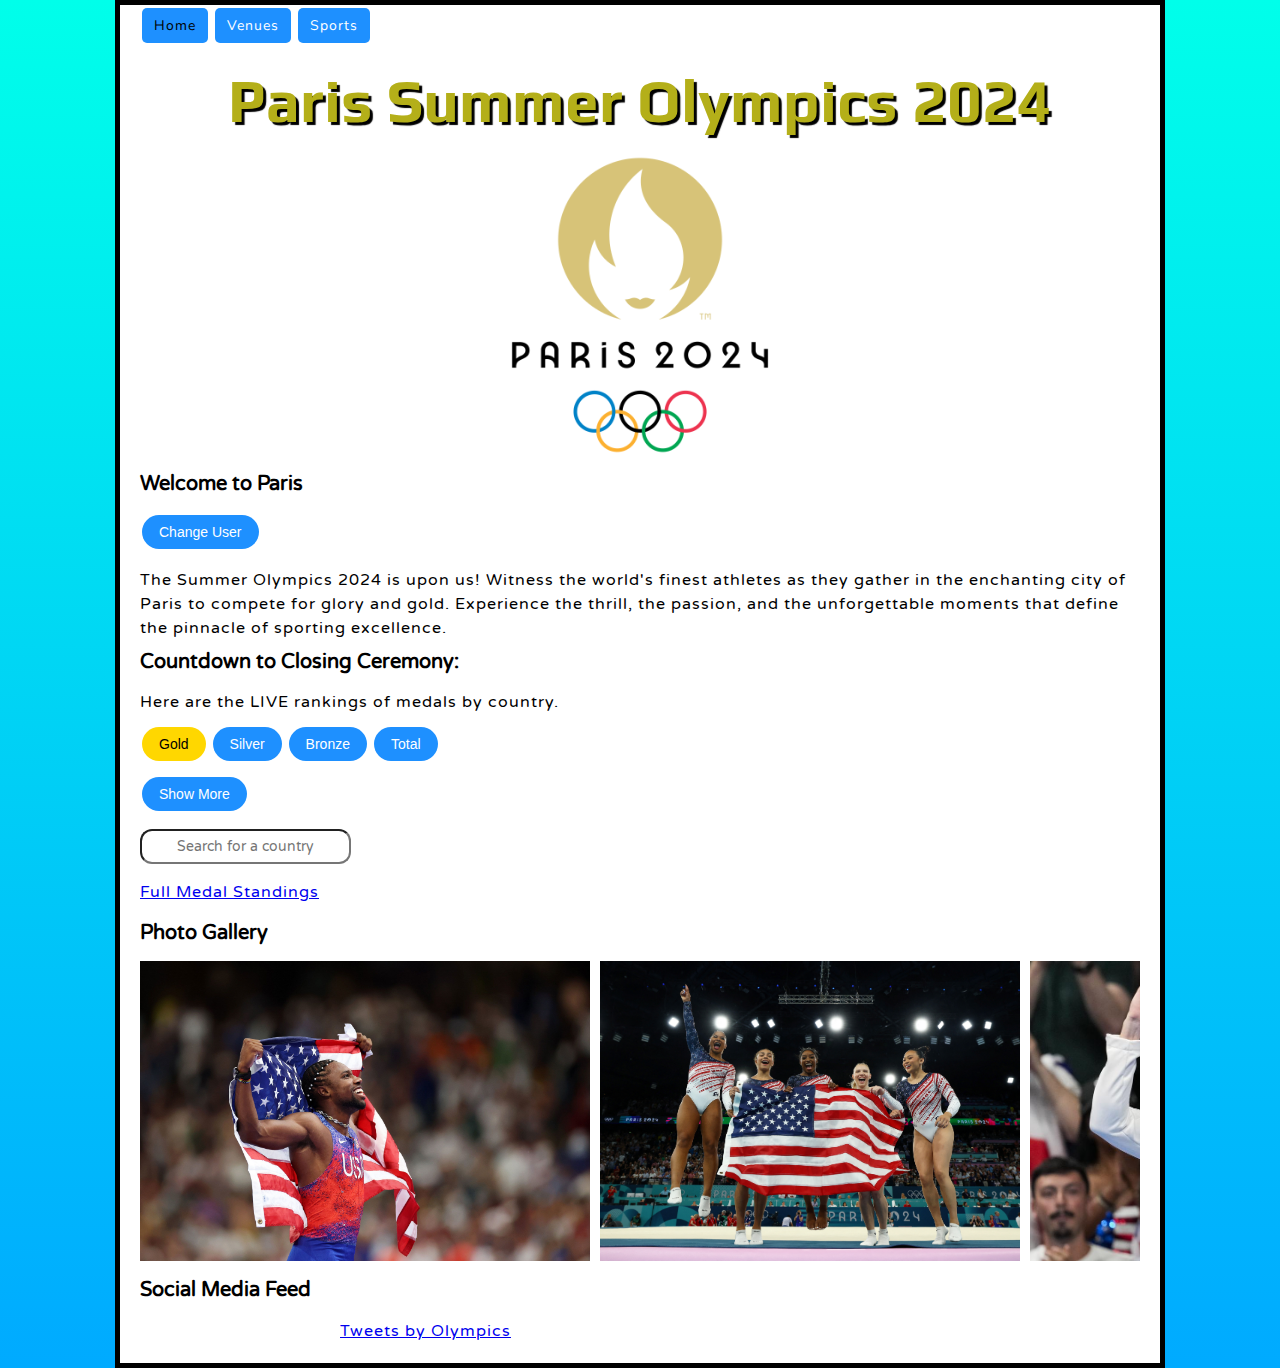
<file: index.html>
<!doctype html>
<html lang="en-US">

<head>
  <meta charset="utf-8" />
  <meta name="viewport" content="width=device-width" />
  <title>Paris Summer Olympics 2024</title>
  <link rel="icon" href="images/olympic-rings.png" type="image/png" />
  <link href="styles/style.css" rel="stylesheet" />
  <link rel="preconnect" href="https://fonts.googleapis.com">
<link rel="preconnect" href="https://fonts.gstatic.com" crossorigin>
<link href="https://fonts.googleapis.com/css2?family=Crete+Round:ital@0;1&family=Mate:ital@0;1&family=Nunito+Sans:ital,opsz,wght@0,6..12,200..1000;1,6..12,200..1000&family=Play:wght@400;700&family=Urbanist:ital,wght@0,100..900;1,100..900&family=Varela+Round&display=swap" rel="stylesheet">
</head>

<body>
  <nav>
    <a href="index.html" style="pointer-events: none; cursor: default; color: black;">Home</a>
    <a href="venues.html">Venues</a>
    <a href="sports.html">Sports</a>
  </nav>
  <h1>Paris Summer Olympics 2024</h1>
  <img src="images/Paris-2024-Olympics-Logo.png" alt="Olympics Logo" width="300" />
  <h2>Welcome to Paris</h2>
  <button>Change User</button>

  <p>The Summer Olympics 2024 is upon us! Witness the world's finest athletes as they gather in the enchanting city of Paris to compete for glory and gold. Experience the thrill, the passion, and the unforgettable moments that define the pinnacle of sporting excellence.</p>

  <h2 style="display: inline;">Countdown to Closing Ceremony: </h2><div id="countdown-timer" style="display: inline;"></div>

  <p>Here are the LIVE rankings of medals by country. </p>

  <button data-ranking-type="gold">Gold</button>
  <button data-ranking-type="silver">Silver</button>
  <button data-ranking-type="bronze">Bronze</button>
  <button data-ranking-type="total">Total</button>
  
  <ol id="medal-standings">
    <!-- Medal standings will be populated by JavaScript -->
  </ol>

  <input type="text" id="search-box" placeholder="Search for a country" />
  <ul id="search-results"></ul>

  <p><a href="https://olympics.com/en/paris-2024/medals?utm_campaign=dp_google" target="_blank"> Full Medal Standings</a></p>

  <h2>Photo Gallery</h2>
  <div class="gallery">
    <img src="images/gallery/photo1.jpg" alt="Photo 1" height="300" />
    <img src="images/gallery/photo2.jpg" alt="Photo 2" height="300" />
    <img src="images/gallery/photo3.jpg" alt="Photo 3" height="300" />
    <img src="images/gallery/photo4.webp" alt="Photo 2" height="300" />
    <img src="images/gallery/photo5.webp" alt="Photo 3" height="300" />
  </div>
  <h2>Social Media Feed</h2>
  <!-- Embed X.com #olympics feed -->
  <div class="social-feed" style="max-height: 800px; max-width: 600px; margin: 0 auto; overflow-y: auto;">
    <a class="twitter-timeline" href="https://twitter.com/Olympics?ref_src=twsrc%5Etfw">Tweets by Olympics</a> <script async src="https://platform.twitter.com/widgets.js" charset="utf-8"></script>
  </div>

  <script src="scripts/main.js"></script>
  <script src="scripts/medal_standings.js"></script>
</body>

</html>
</file>
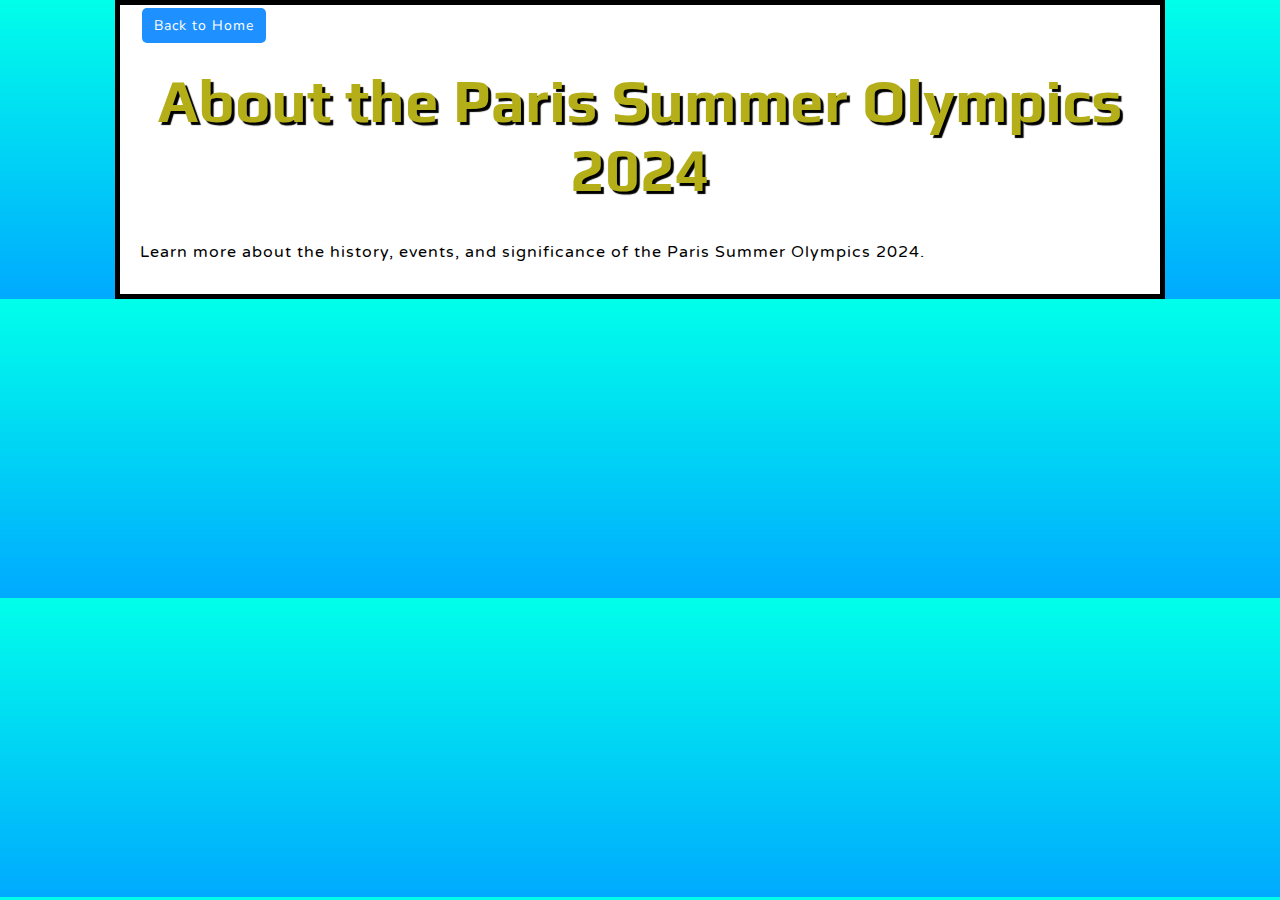
<file: about.html>
<!doctype html>
<html lang="en-US">

<head>
  <meta charset="utf-8" />
  <meta name="viewport" content="width=device-width" />
  <title>About the Paris Summer Olympics 2024</title>
  <link rel="icon" href="images/olympic-rings.png" type="image/png" />
  <link href="styles/style.css" rel="stylesheet" />
  <link rel="preconnect" href="https://fonts.googleapis.com">
  <link rel="preconnect" href="https://fonts.gstatic.com" crossorigin>
  <link href="https://fonts.googleapis.com/css2?family=Crete+Round:ital@0;1&family=Mate:ital@0;1&family=Nunito+Sans:ital,opsz,wght@0,6..12,200..1000;1,6..12,200..1000&family=Play:wght@400;700&family=Urbanist:ital,wght@0,100..900;1,100..900&family=Varela+Round&display=swap" rel="stylesheet">
</head>

<body>
    <nav>
    <a href="index.html">Back to Home</a>
    </nav>
  <h1>About the Paris Summer Olympics 2024</h1>
  <p>Learn more about the history, events, and significance of the Paris Summer Olympics 2024.</p>
  
  
</body>

</html>
</file>
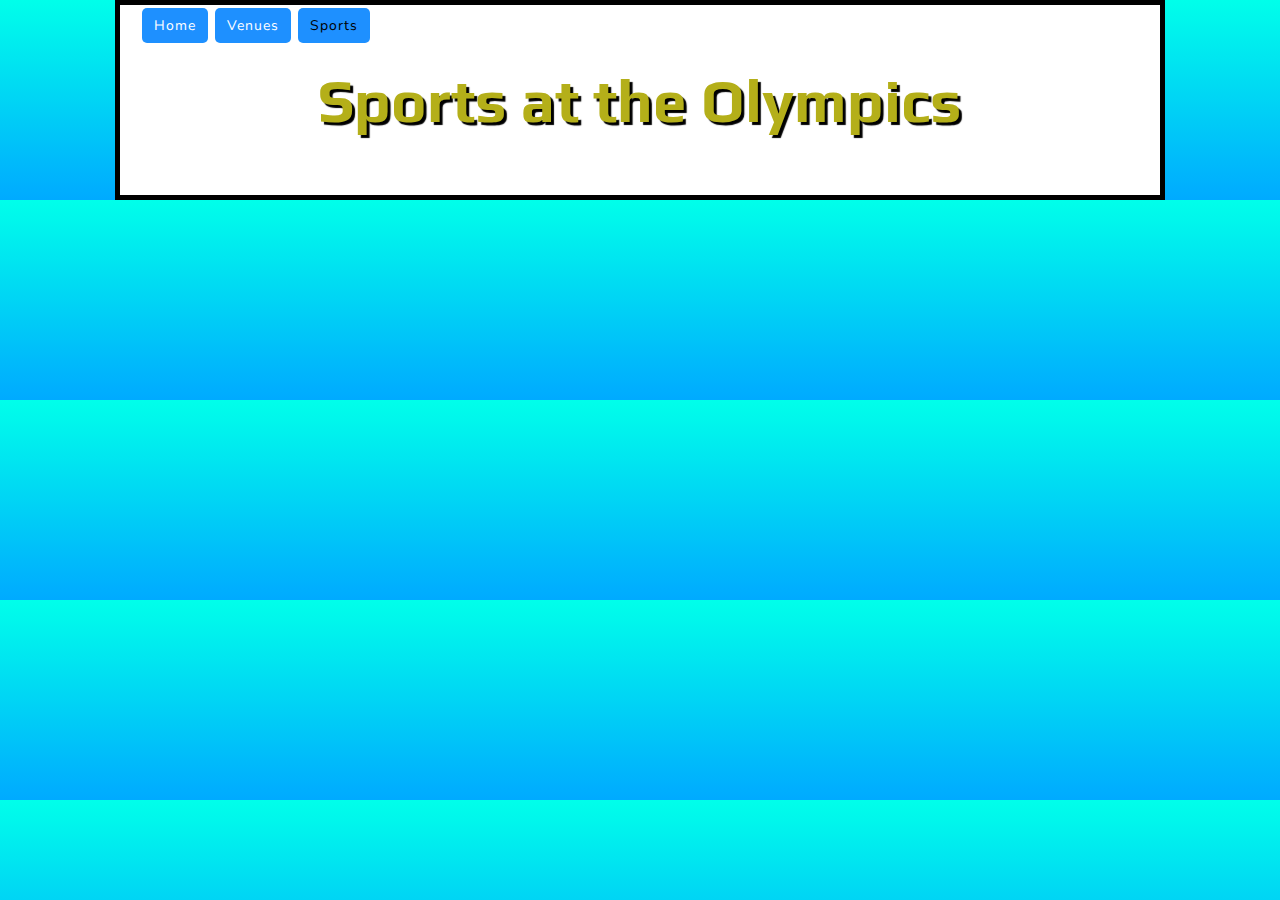
<file: sports.html>
<!doctype html>
<html lang="en-US">

<head>
  <meta charset="utf-8" />
  <meta name="viewport" content="width=device-width" />
  <title>Events Coming Up</title>
  <link rel="icon" href="images/olympic-rings.png" type="image/png" />
  <link href="styles/style.css" rel="stylesheet" />
  <link rel="preconnect" href="https://fonts.googleapis.com">
  <link rel="preconnect" href="https://fonts.gstatic.com" crossorigin>
  <link href="https://fonts.googleapis.com/css2?family=Crete+Round:ital@0;1&family=Mate:ital@0;1&family=Nunito+Sans:ital,opsz,wght@0,6..12,200..1000;1,6..12,200..1000&family=Play:wght@400;700&family=Urbanist:ital,wght@0,100..900;1,100..900&family=Varela+Round&display=swap" rel="stylesheet">
</head>

<body>
    <nav>
        <a href="index.html">Home</a>
        <a href="venues.html">Venues</a>
        <a href="sports.html" style="pointer-events: none; cursor: default; color: black;">Sports</a>
    </nav>
    <h1>Sports at the Olympics</h1>

  <ul id="sports-list">
    <!-- Sports will be populated by JavaScript -->
  </ul>

  <script src="scripts/sports.js"></script>
</body>

</html>
</file>
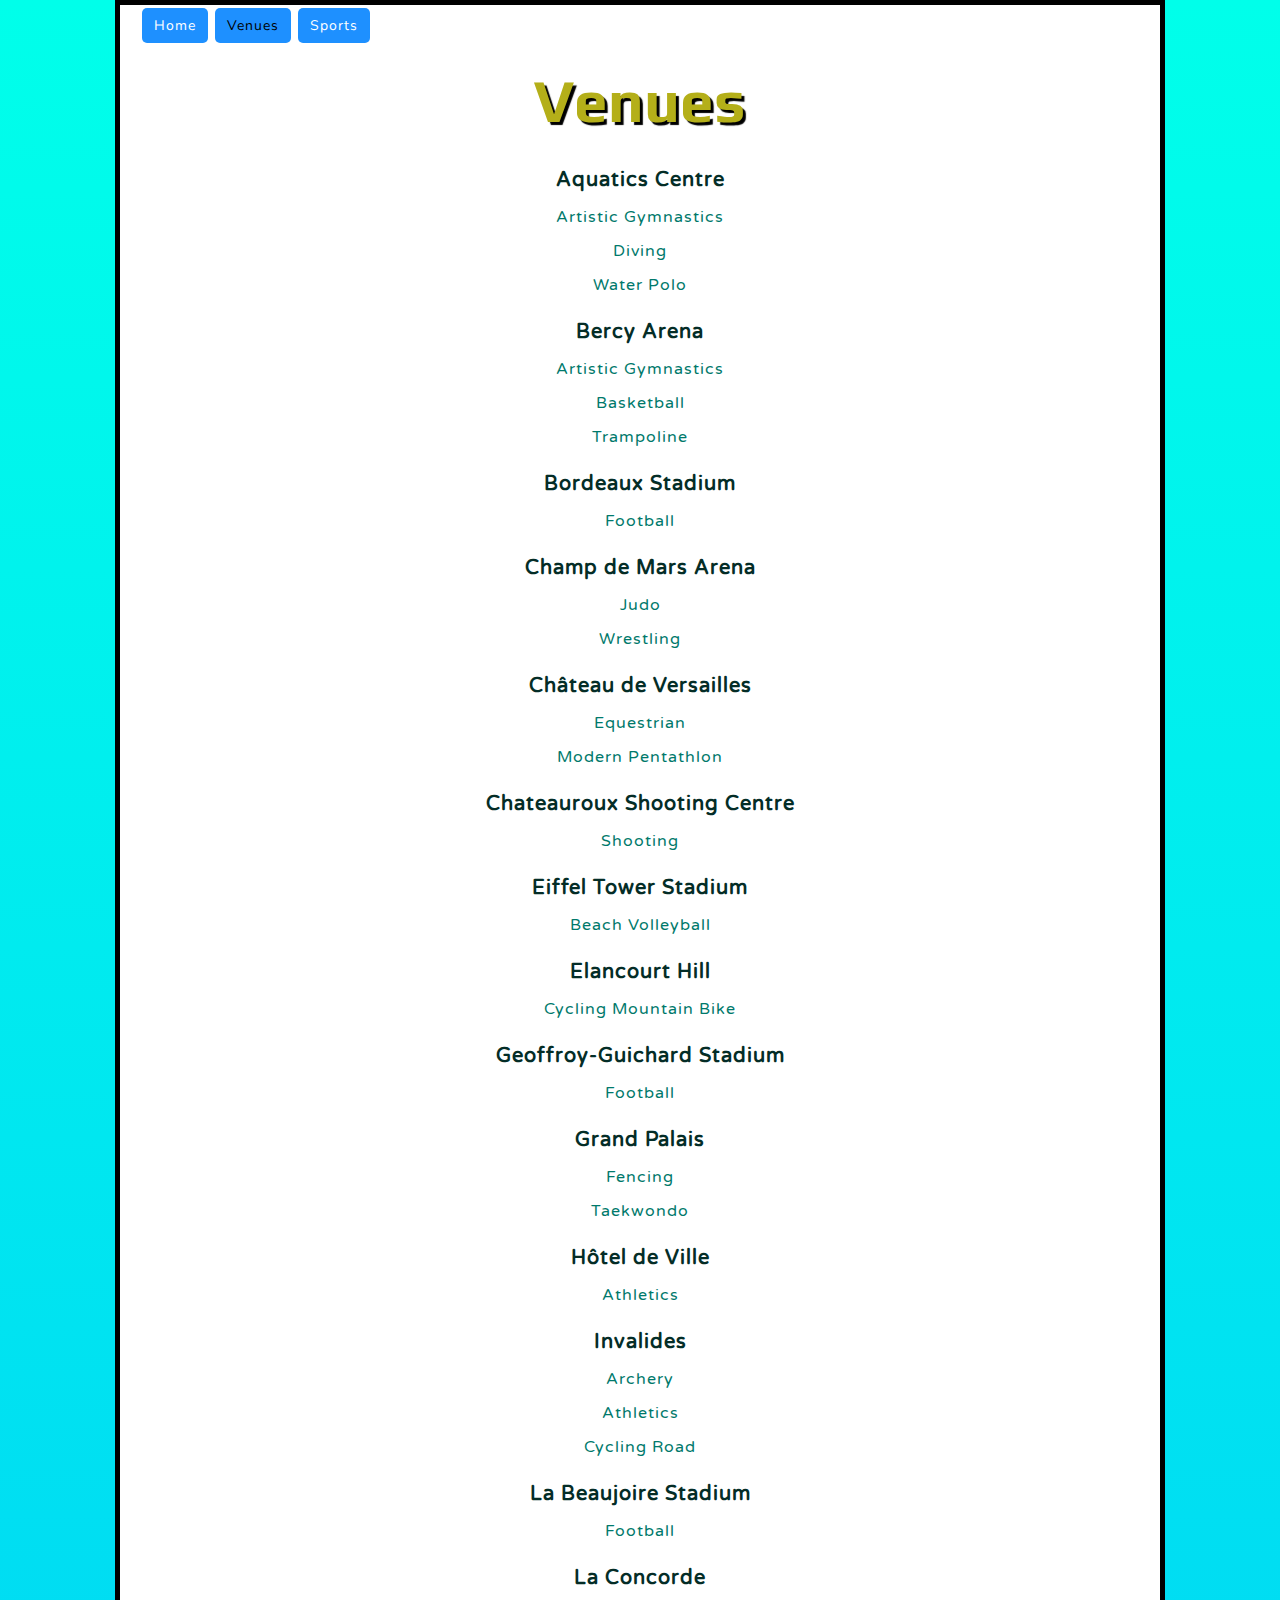
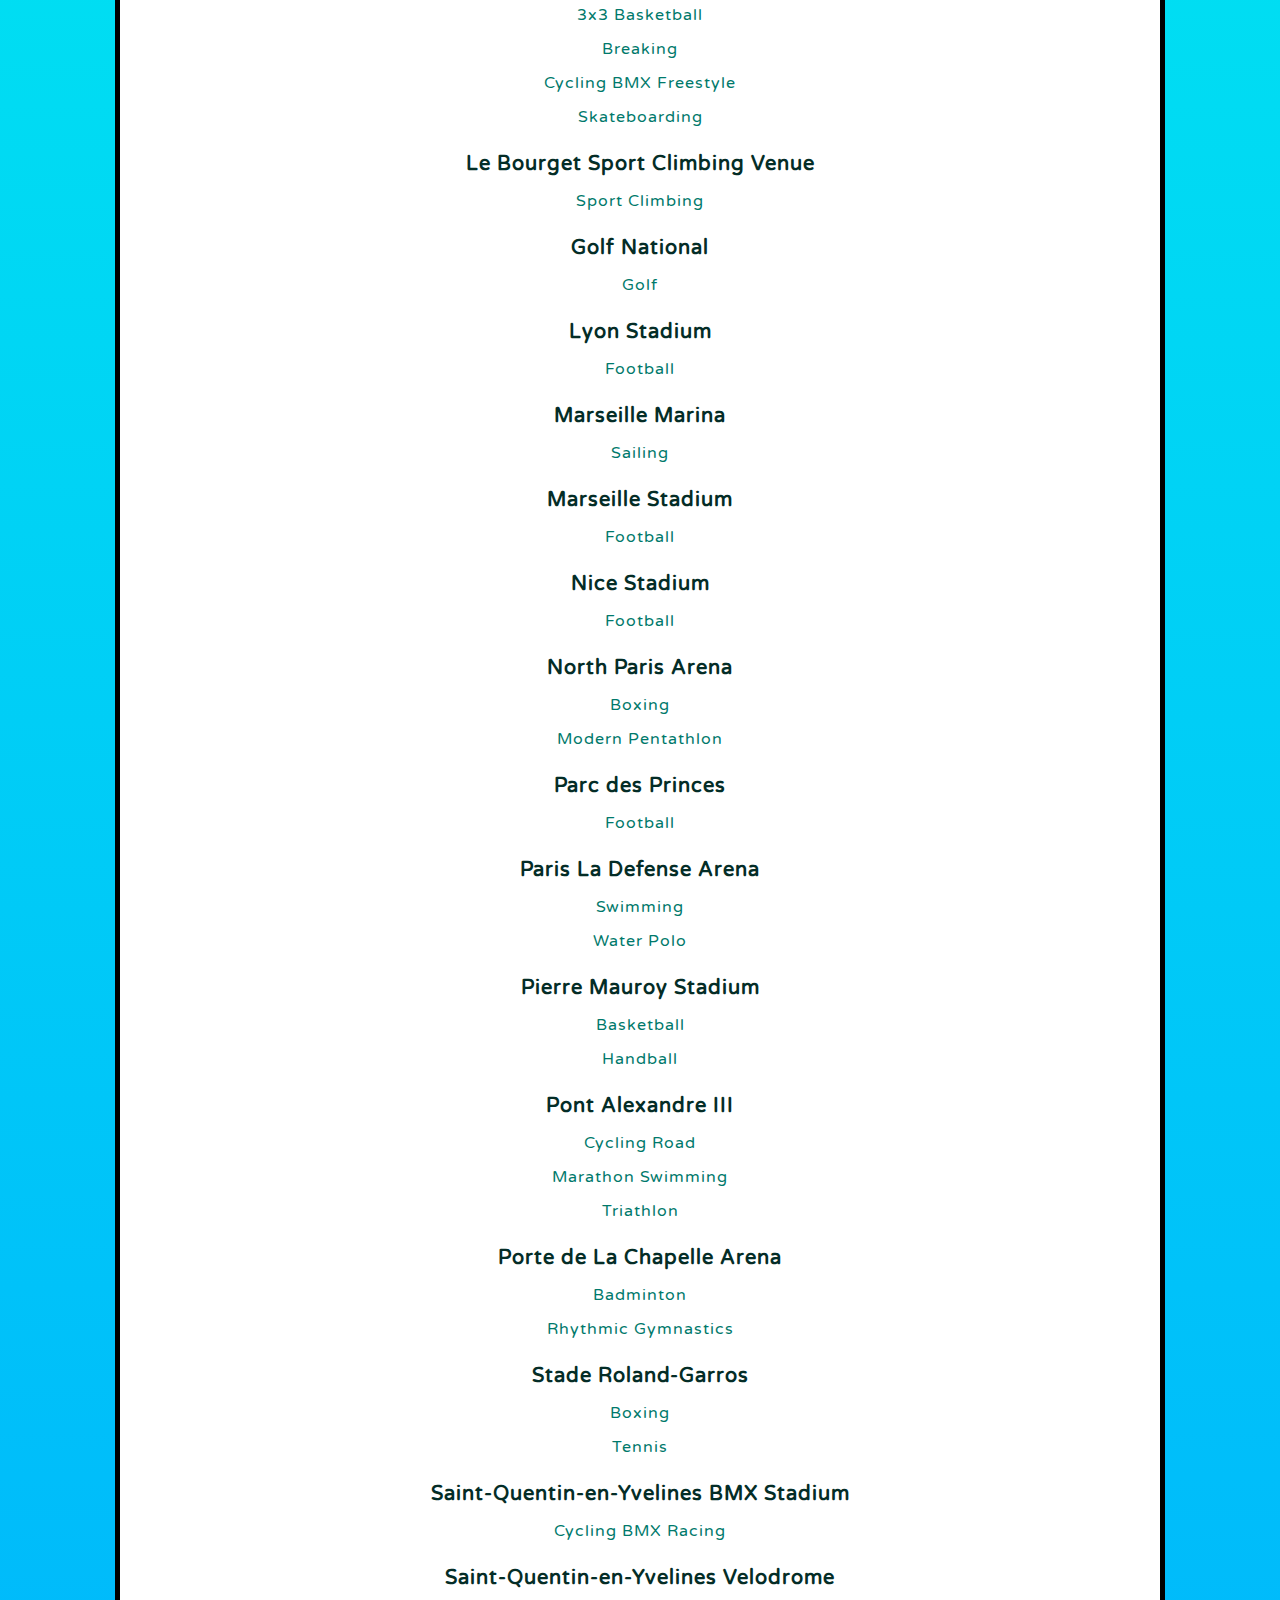
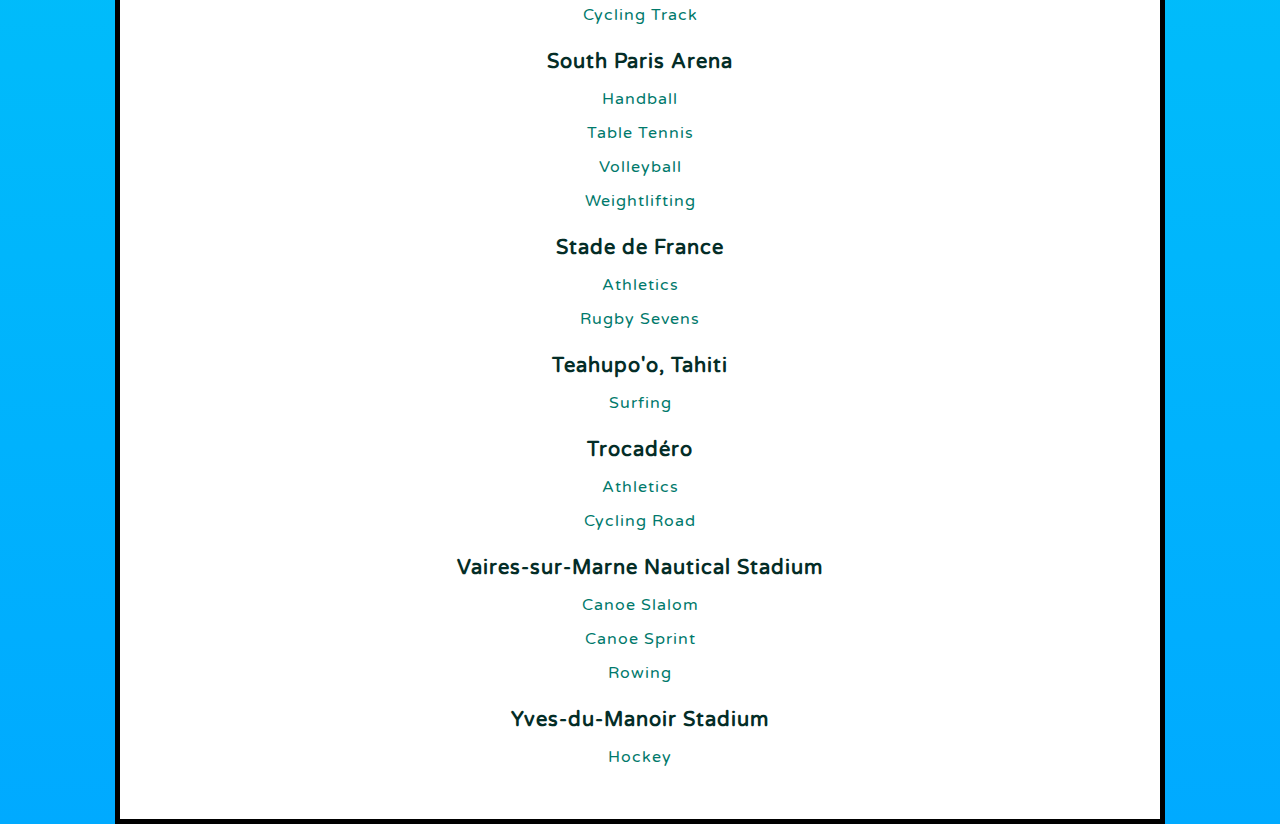
<file: venues.html>
<!doctype html>
<html lang="en-US">

<head>
  <meta charset="utf-8" />
  <meta name="viewport" content="width=device-width" />
  <title>Events Coming Up</title>
  <link rel="icon" href="images/olympic-rings.png" type="image/png" />
  <link href="styles/style.css" rel="stylesheet" />
  <link rel="preconnect" href="https://fonts.googleapis.com">
  <link rel="preconnect" href="https://fonts.gstatic.com" crossorigin>
  <link href="https://fonts.googleapis.com/css2?family=Crete+Round:ital@0;1&family=Mate:ital@0;1&family=Nunito+Sans:ital,opsz,wght@0,6..12,200..1000;1,6..12,200..1000&family=Play:wght@400;700&family=Urbanist:ital,wght@0,100..900;1,100..900&family=Varela+Round&display=swap" rel="stylesheet">
</head>

<body>
    <nav>
    <a href="index.html">Home</a>
    <a href="venues.html" style="pointer-events: none; cursor: default; color: black;">Venues</a>
    <a href="sports.html">Sports</a>
    </nav>
  <h1>Venues</h1>
  
  <ul id="venues-list">
    <!-- Venues will be populated by JavaScript -->
  </ul>

  <!-- Embed the JSON data directly into the HTML -->
  <script id="venues-data" type="application/json">
    [
        {
            "venue": "Aquatics Centre",
            "sports": ["Artistic Gymnastics", "Diving", "Water Polo"]
        },
        {
            "venue": "Bercy Arena",
            "sports": ["Artistic Gymnastics", "Basketball", "Trampoline"]
        },
        {
          "venue": "Bordeaux Stadium",
          "sports": ["Football"]
        },
        {
          "venue": "Champ de Mars Arena",
          "sports": ["Judo", "Wrestling"]
        },
        {
          "venue": "Château de Versailles",
          "sports": ["Equestrian", "Modern Pentathlon"]
        },
        {
          "venue": "Chateauroux Shooting Centre",
          "sports": ["Shooting"]
        },
        {
          "venue": "Eiffel Tower Stadium",
          "sports": ["Beach Volleyball"]
        },
        {
          "venue": "Elancourt Hill",
          "sports": ["Cycling Mountain Bike"]
        },
        {
          "venue": "Geoffroy-Guichard Stadium",
          "sports": ["Football"]
        },
        {
          "venue": "Grand Palais",
          "sports": ["Fencing", "Taekwondo"]
        },
        {
          "venue": "Hôtel de Ville",
          "sports": ["Athletics"]
        },
        {
          "venue": "Invalides",
          "sports": ["Archery", "Athletics", "Cycling Road"]
        },
        {
          "venue": "La Beaujoire Stadium",
          "sports": ["Football"]
        },
        {
          "venue": "La Concorde",
          "sports": ["3x3 Basketball", "Breaking", "Cycling BMX Freestyle", "Skateboarding"]
        },
        {
          "venue": "Le Bourget Sport Climbing Venue",
          "sports": ["Sport Climbing"]
        },
        {
          "venue": "Golf National",
          "sports": ["Golf"]
        },
        {
          "venue": "Lyon Stadium",
          "sports": ["Football"]
        },
        {
          "venue": "Marseille Marina",
          "sports": ["Sailing"]
        },
        {
          "venue": "Marseille Stadium",
          "sports": ["Football"]
        },
        {
          "venue": "Nice Stadium",
          "sports": ["Football"]
        },
        {
          "venue": "North Paris Arena",
          "sports": ["Boxing", "Modern Pentathlon"]
        },
        {
          "venue": "Parc des Princes",
          "sports": ["Football"]
        },
        {
          "venue": "Paris La Defense Arena",
          "sports": ["Swimming", "Water Polo"]
        },
        {
          "venue": "Pierre Mauroy Stadium",
          "sports": ["Basketball", "Handball"]
        },
        {
          "venue": "Pont Alexandre III",
          "sports": ["Cycling Road", "Marathon Swimming", "Triathlon"]
        },
        {
          "venue": "Porte de La Chapelle Arena",
          "sports": ["Badminton", "Rhythmic Gymnastics"]
        },
        {
          "venue": "Stade Roland-Garros",
          "sports": ["Boxing", "Tennis"]
        },
        {
          "venue": "Saint-Quentin-en-Yvelines BMX Stadium",
          "sports": ["Cycling BMX Racing"]
        },
        {
          "venue": "Saint-Quentin-en-Yvelines Velodrome",
          "sports": ["Cycling Track"]
        },
        {
          "venue": "South Paris Arena",
          "sports": ["Handball", "Table Tennis", "Volleyball", "Weightlifting"]
        },
        {
          "venue": "Stade de France",
          "sports": ["Athletics", "Rugby Sevens"]
        },
        {
          "venue": "Teahupo'o, Tahiti",
          "sports": ["Surfing"]
        },
        {
          "venue": "Trocadéro",
          "sports": ["Athletics", "Cycling Road"]
        },
        {
          "venue": "Vaires-sur-Marne Nautical Stadium",
          "sports": ["Canoe Slalom", "Canoe Sprint", "Rowing"]
        },
        {
          "venue": "Yves-du-Manoir Stadium",
          "sports": ["Hockey"]
        }
    ]
    </script>
  
    <script>
      function fetchVenues() {
        try {
          const data = JSON.parse(document.getElementById('venues-data').textContent);
          const venuesList = document.getElementById('venues-list');
  
          data.forEach(venue => {
            const listItem = document.createElement('li');
            listItem.innerHTML = `<strong>${venue.venue}</strong><ul>${venue.sports.map(sport => `<li>${sport}</li>`).join('')}</ul>`;
            venuesList.appendChild(listItem);
          });
        } catch (error) {
          console.error('Error fetching venues:', error);
        }
      }
  
      fetchVenues();
    </script>
  </script>
  
</body>

</html>
</file>
<file: styles/style.css>
html {
  font-size: 10px;
  font-family: "Varela Round", serif;
  background: linear-gradient(#00ffea, #00aaff);
}

h1 {
  font-size: 60px;
  text-align: center;
  font-family: "Play", sans-serif
}

h2 {
  font-size : 20px
}

p,
a,
li {
  font-size: 16px;
  line-height: 1.5;
  letter-spacing: 1px;
  margin-bottom: 10px; /* Reduce the space between paragraphs */
}

body {
  width: 1000px;
  margin: 0 auto;
  background:  white;
  padding: 0 20px 20px 20px;
  border: 5px solid black;
}

h1 {
  margin: 0;
  padding: 20px 0;
  color: #b4af19;
  text-shadow: 3px 3px 1px black;
}

img {
  display: block;
  margin: 0 auto;
}

.gallery {
  display: flex;
  overflow-y: auto;
}

.gallery img {
  flex-shrink: 0;
  width: auto;
  object-fit: cover;
  margin-right: 10px; /* Adjust the value as needed for desired spacing */
}

/* Remove margin from the last image */
.gallery img:last-child {
  margin-right: 0;
}

.selected[data-ranking-type="gold"] {
  background-color: gold;
  color: black;
}

.selected[data-ranking-type="silver"] {
  background-color: silver;
  color: black;
}

.selected[data-ranking-type="bronze"] {
  background-color: #d88a3c; /* Bronze color */
  color: black;
}

.selected[data-ranking-type="total"] {
  background-color: #ff0000; /* Gold-like color for total */
  color: black;
}

button {
  background-color: #1e90ff; /* Green background */
  border: 2px solid transparent;
  color: white; /* White text */
  padding: 7px 15px; /* Reduced padding */
  text-align: center; /* Centered text */
  text-decoration: none; /* Remove underline */
  display: inline-block; /* Make the buttons appear side by side */
  font-size: 14px; /* Reduced font size */
  margin: 3px 2px; /* Some margin */
  cursor: pointer; /* Pointer/hand icon */
  border-radius: 20px; /* Rounded corners */
  transition-duration: 0.2s; /* 0.4 second transition effect to hover state */
  font-family : "Open+Sans", sans-serif;
}

button:hover {
  background-color: white; /* White background on hover */
  color: black; /* Black text on hover */
  border: 2px solid #1e90ff; /* Green border on hover */
}

#search-box {
  margin-top : 15px;
  color: black; /* White text */
  padding: 7px 15px; /* Reduced padding */
  text-align: center; /* Centered text */
  text-decoration: none; /* Remove underline */
  display: inline-block; /* Make the buttons appear side by side */
  font-size: 14px; /* Reduced font size */
  cursor: pointer; /* Pointer/hand icon */
  border-radius: 12px; /* Rounded corners */
  transition-duration: 0.2s; /* 0.4 second transition effect to hover state */
  font-family : "Varela Round", serif;
}
#search-box:hover {
  background-color: white; /* White background on hover */
  color: black; /* Black text on hover */
  border: 2px solid blue; /* Green border on hover */
}

#countdown-timer {
  font-size: 20px; /* Bigger font size */
}

nav a {
  background-color: #1e90ff; /* DodgerBlue background */
  border: 2px solid transparent;
  color: white; /* White text */
  padding: 5px 10px; /* Smaller padding */
  text-align: center; /* Centered text */
  text-decoration: none; /* Remove underline */
  display: inline-block; /* Make the links appear side by side */
  font-size: 14px; /* Smaller font size */
  margin: 3px 2px; /* Some margin */
  cursor: pointer; /* Pointer/hand icon */
  border-radius: 5px; /* Square-like corners */
  transition-duration: 0.3s; /* Transition effect to hover state */
  font-family: "Nunito Sans", sans-serif;
}

nav a:hover {
  background-color: white; /* White background on hover */
  color: #1e90ff; /* DodgerBlue text on hover */
  border: 2px solid #1e90ff; /* DodgerBlue border on hover */
}


#sports-list {
  display: flex;
  flex-direction: column;
  align-items: center;
}

#sports-list img {
  width: 40px; /* Make the image bigger */
  margin-left: 14px;
}

#sports-list li {
  font-size: 20px;
}

#venues-list {
  display: flex;
  flex-direction: column;
  align-items: center;
  list-style-type: none; /* Remove default list styling */
  padding: 0; /* Remove default padding */
}

#venues-list li {
  font-size: 20px; /* Slightly bigger font size for venues */
  color: #042d27; /* Teal color for venues */
  margin-bottom: 10px; /* Space between venue items */
  text-align: center; /* Center the text */
}

#venues-list li ul {
  padding: 0; /* Remove default padding */
  margin: 10px 0 0 0; /* Add margin between the venue bullet and the first sub bullet */
  display: flex;
  flex-direction: column;
  align-items: center; /* Center the sublist items */
}

#venues-list ul li {
  font-size: 16px; /* Smaller font size for sports */
  color: #00796b; /* Darker teal color for sports */
  list-style-type: none; /* Remove bullets */
  text-align: center; /* Center the text */
  width: 100%; /* Ensure the li takes full width */
}
</file>
